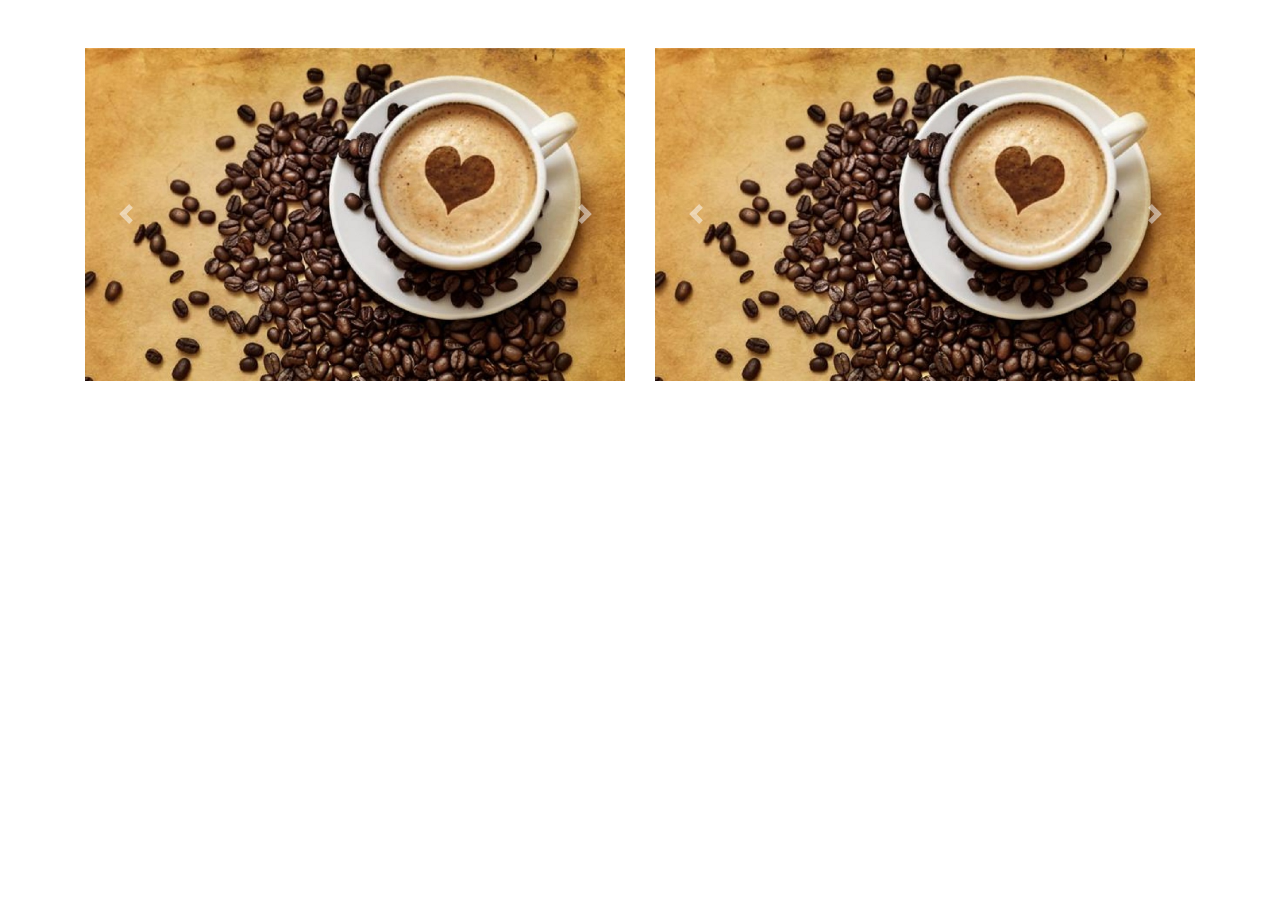
<file: index.html>
<!doctype html>
<html lang="en">

<head>
	<!-- Required meta tags -->
	<meta charset="utf-8">
	<meta name="viewport" content="width=device-width, initial-scale=1, shrink-to-fit=no">

	<!-- Bootstrap CSS -->
	<link rel="stylesheet" href="css/bootstrap.css">

	<title>Aprendiendo bootstrap</title>
</head>

<body>
	<div class="container my-5">
		<div class="row">
			<div class="col-md-6">
				<div id="slide1" class="carousel slide" data-ride="carousel">
					<div class="carousel-inner">
						<div class="carousel-item active">
							<img src="img/1.jpg" class="d-block w-100" alt="...">
						</div>
						<div class="carousel-item">
							<img src="img/2.jpg" class="d-block w-100" alt="...">
						</div>
						<div class="carousel-item">
							<img src="img/3.jpg" class="d-block w-100" alt="...">
						</div>
					</div>
					<a class="carousel-control-prev" href="#slide1" role="button" data-slide="prev">
						<span class="carousel-control-prev-icon" aria-hidden="true"></span>
						<span class="sr-only">Previous</span>
					</a>
					<a class="carousel-control-next" href="#slide1" role="button" data-slide="next">
						<span class="carousel-control-next-icon" aria-hidden="true"></span>
						<span class="sr-only">Next</span>
					</a>
				</div>
			</div>

			<div class="col-md-6">
				<div id="slide2" class="carousel slide carousel-fade" data-ride="carousel">
					<div class="carousel-inner">
						<div class="carousel-item active">
							<img src="img/1.jpg" class="d-block w-100" alt="...">
						</div>
						<div class="carousel-item">
							<img src="img/2.jpg" class="d-block w-100" alt="...">
						</div>
						<div class="carousel-item">
							<img src="img/3.jpg" class="d-block w-100" alt="...">
						</div>
					</div>
					<a class="carousel-control-prev" href="#slide2" role="button" data-slide="prev">
						<span class="carousel-control-prev-icon" aria-hidden="true"></span>
						<span class="sr-only">Previous</span>
					</a>
					<a class="carousel-control-next" href="#slide2" role="button" data-slide="next">
						<span class="carousel-control-next-icon" aria-hidden="true"></span>
						<span class="sr-only">Next</span>
					</a>
				</div>
			</div>





		</div>
	</div>

	<!-- Optional JavaScript -->
	<!-- jQuery first, then Popper.js, then Bootstrap JS -->
	<script src="https://code.jquery.com/jquery-3.3.1.slim.min.js"
		integrity="sha384-q8i/X+965DzO0rT7abK41JStQIAqVgRVzpbzo5smXKp4YfRvH+8abtTE1Pi6jizo"
		crossorigin="anonymous"></script>
	<script src="https://cdnjs.cloudflare.com/ajax/libs/popper.js/1.14.7/umd/popper.min.js"
		integrity="sha384-UO2eT0CpHqdSJQ6hJty5KVphtPhzWj9WO1clHTMGa3JDZwrnQq4sF86dIHNDz0W1"
		crossorigin="anonymous"></script>
	<script src="js/bootstrap.js"></script>
</body>

</html>
</file>
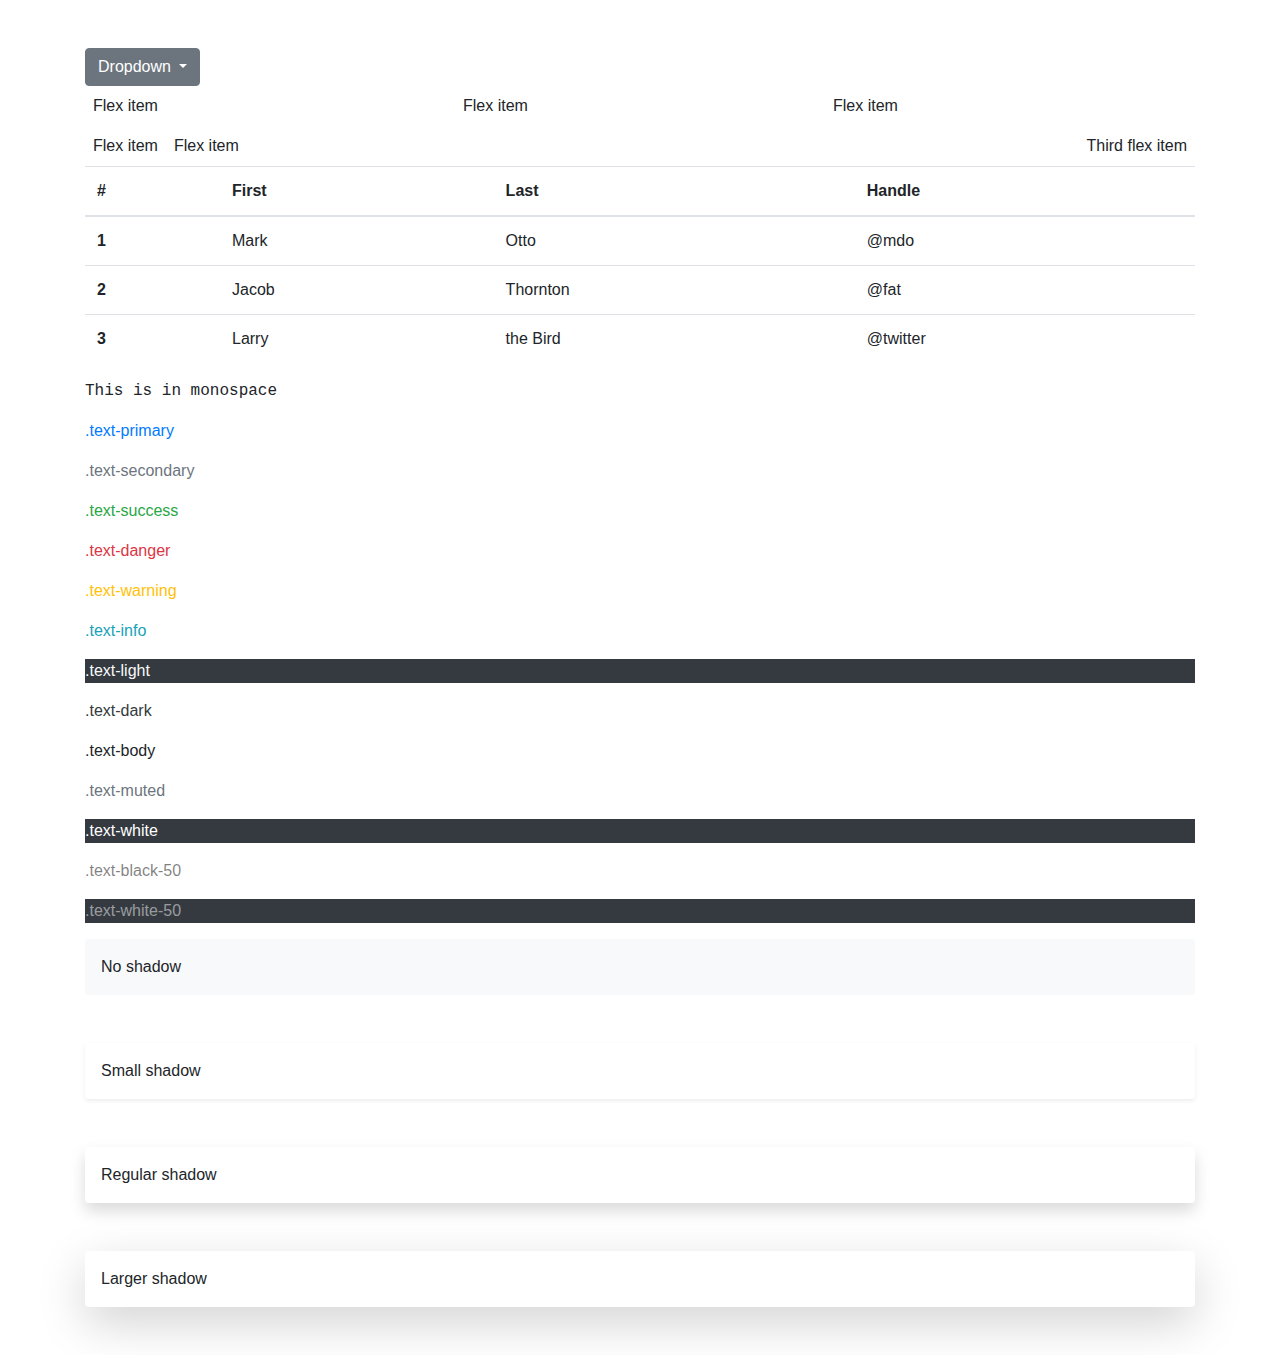
<file: index2.html>
<!doctype html>
<html lang="en">

<head>
    <!-- Required meta tags -->
    <meta charset="utf-8">
    <meta name="viewport" content="width=device-width, initial-scale=1, shrink-to-fit=no">

    <!-- Bootstrap CSS -->
    <link rel="stylesheet" href="https://stackpath.bootstrapcdn.com/bootstrap/4.3.1/css/bootstrap.min.css"
        integrity="sha384-ggOyR0iXCbMQv3Xipma34MD+dH/1fQ784/j6cY/iJTQUOhcWr7x9JvoRxT2MZw1T" crossorigin="anonymous">

    <title>Hello, world!</title>
</head>

<body>
    <div class="container mt-5">
        <div class="dropdown">
            <button class="btn btn-secondary dropdown-toggle" type="button" id="dropdownMenu2" data-toggle="dropdown"
                aria-haspopup="true" aria-expanded="false">
                Dropdown
            </button>
            <div class="dropdown-menu" aria-labelledby="dropdownMenu2">
                <button class="dropdown-item" type="button">Action</button>
                <span class="text-danger dropdown-item-text">Texto</span>
                <button class="dropdown-item" type="button">Another action</button>
                <button class="dropdown-item" type="button">Something else here</button>
            </div>
        </div>
        <div class="d-flex bd-highlight">
            <div class="p-2 flex-fill bd-highlight">Flex item</div>
            <div class="p-2 flex-fill bd-highlight">Flex item</div>
            <div class="p-2 flex-fill bd-highlight">Flex item</div>
        </div>

        <div class="d-flex bd-highlight">
            <div class="p-2 bd-highlight">Flex item</div>
            <div class="p-2 flex-grow-1 bd-highlight">Flex item</div>
            <div class="p-2 bd-highlight">Third flex item</div>
        </div>

        <table class="table">
            <thead>
                <tr>
                    <th scope="col">#</th>
                    <th scope="col">First</th>
                    <th scope="col">Last</th>
                    <th scope="col">Handle</th>
                </tr>
            </thead>
            <tbody>
                <tr>
                    <th scope="row">1</th>
                    <td>Mark</td>
                    <td>Otto</td>
                    <td>@mdo</td>
                </tr>
                <tr>
                    <th scope="row">2</th>
                    <td>Jacob</td>
                    <td>Thornton</td>
                    <td>@fat</td>
                </tr>
                <tr>
                    <th scope="row">3</th>
                    <td>Larry</td>
                    <td>the Bird</td>
                    <td>@twitter</td>
                </tr>
            </tbody>
        </table>

        <p class="text-monospace">This is in monospace</p>

        <p class="text-primary">.text-primary</p>
        <p class="text-secondary">.text-secondary</p>
        <p class="text-success">.text-success</p>
        <p class="text-danger">.text-danger</p>
        <p class="text-warning">.text-warning</p>
        <p class="text-info">.text-info</p>
        <p class="text-light bg-dark">.text-light</p>
        <p class="text-dark">.text-dark</p>
        <p class="text-body">.text-body</p>
        <p class="text-muted">.text-muted</p>
        <p class="text-white bg-dark">.text-white</p>
        <p class="text-black-50">.text-black-50</p>
        <p class="text-white-50 bg-dark">.text-white-50</p>

        <div class="shadow-none p-3 mb-5 bg-light rounded">No shadow</div>
        <div class="shadow-sm p-3 mb-5 bg-white rounded">Small shadow</div>
        <div class="shadow p-3 mb-5 bg-white rounded">Regular shadow</div>
        <div class="shadow-lg p-3 mb-5 bg-white rounded">Larger shadow</div>




    </div>
    <!-- Optional JavaScript -->
    <!-- jQuery first, then Popper.js, then Bootstrap JS -->
    <script src="https://code.jquery.com/jquery-3.3.1.slim.min.js"
        integrity="sha384-q8i/X+965DzO0rT7abK41JStQIAqVgRVzpbzo5smXKp4YfRvH+8abtTE1Pi6jizo"
        crossorigin="anonymous"></script>
    <script src="https://cdnjs.cloudflare.com/ajax/libs/popper.js/1.14.7/umd/popper.min.js"
        integrity="sha384-UO2eT0CpHqdSJQ6hJty5KVphtPhzWj9WO1clHTMGa3JDZwrnQq4sF86dIHNDz0W1"
        crossorigin="anonymous"></script>
    <script src="https://stackpath.bootstrapcdn.com/bootstrap/4.3.1/js/bootstrap.min.js"
        integrity="sha384-JjSmVgyd0p3pXB1rRibZUAYoIIy6OrQ6VrjIEaFf/nJGzIxFDsf4x0xIM+B07jRM"
        crossorigin="anonymous"></script>
</body>

</html>
</file>
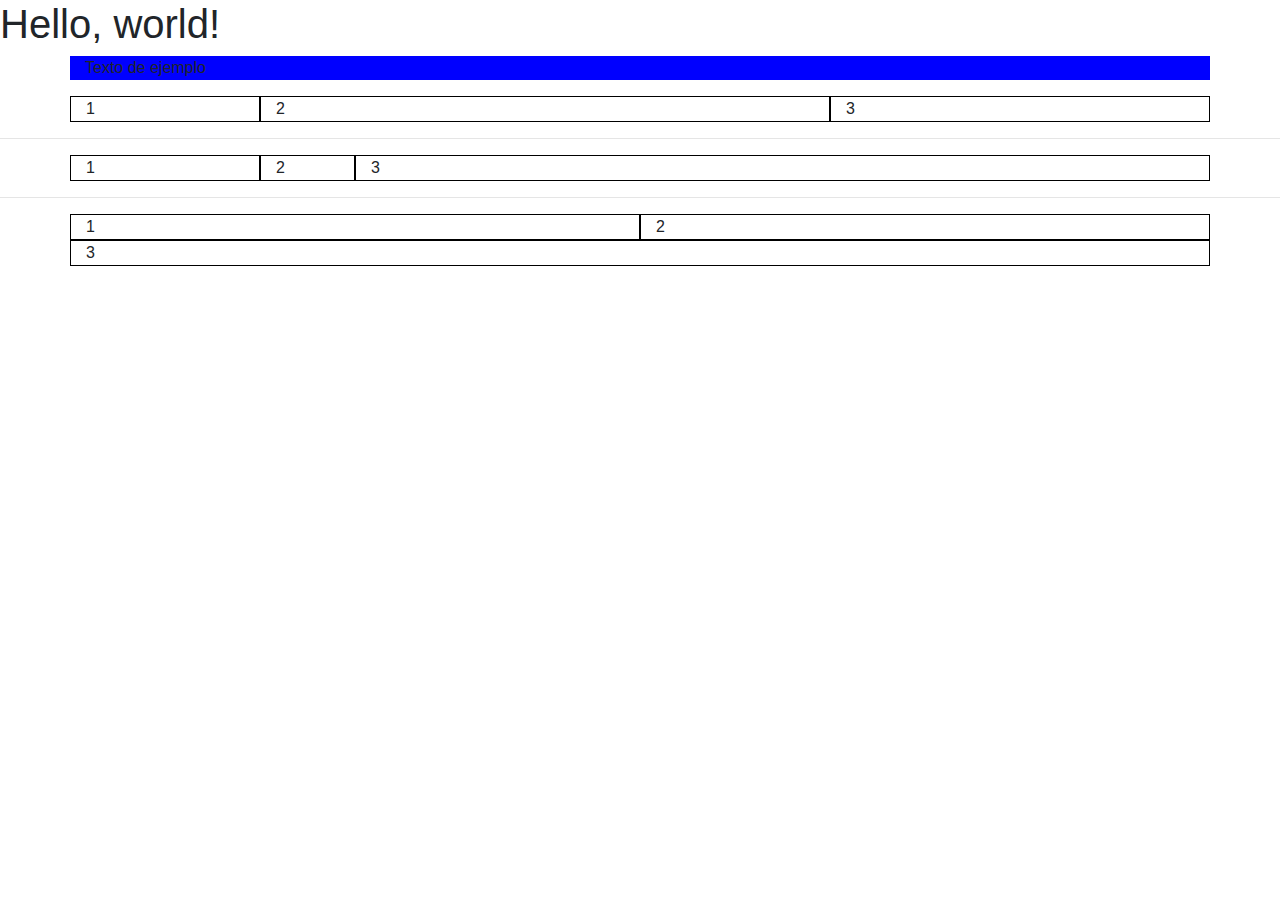
<file: index3.html>
<!doctype html>
<html lang="en">

<head>
    <!-- Required meta tags -->
    <meta charset="utf-8">
    <meta name="viewport" content="width=device-width, initial-scale=1, shrink-to-fit=no">

    <!-- Bootstrap CSS -->
    <link rel="stylesheet" href="css/bootstrap.min.css">

<style>
    .fondo{background: blue;}
    .borde{border: 1px solid #000}
</style>

</head>

<body>
    <h1>Hello, world!</h1>
    <div class="container fondo">
        <p>Texto de ejemplo</p>
    </div>
    <div class="container">
        <div class="row">
            <div class="col-2 borde">1</div>
            <div class="col-6 borde">2</div>
            <div class="col-4 borde">3</div>
        </div>
    </div>

    <hr>

    <div class="container">
            <div class="row">
                <div class="col-sm-6 col-md-4 col-lg-2 col-lx-12 borde">1</div>
                <div class="col-sm-6 col-md-4 col-lg-1 col-lx-12 borde">2</div>
                <div class="col-sm-12 col-md-4 col-lg-9 col-lx-12 borde">3</div>
            </div>
        </div>

        <hr>

    <div class="container">
            <div class="row">
                <div class="col borde">1</div>
                <div class="col borde">2</div>
                <div class="w-100"></div>
                <div class="col borde">3</div>
            </div>
        </div>



    <!-- Optional JavaScript -->
    <!-- jQuery first, then Popper.js, then Bootstrap JS -->
    <script src="https://code.jquery.com/jquery-3.3.1.slim.min.js"
        integrity="sha384-q8i/X+965DzO0rT7abK41JStQIAqVgRVzpbzo5smXKp4YfRvH+8abtTE1Pi6jizo"
        crossorigin="anonymous"></script>
    <script src="https://cdnjs.cloudflare.com/ajax/libs/popper.js/1.14.7/umd/popper.min.js"
        integrity="sha384-UO2eT0CpHqdSJQ6hJty5KVphtPhzWj9WO1clHTMGa3JDZwrnQq4sF86dIHNDz0W1"
        crossorigin="anonymous"></script>
    <script src="js/bootstrap.min.js"></script>
</body>

</html>
</file>
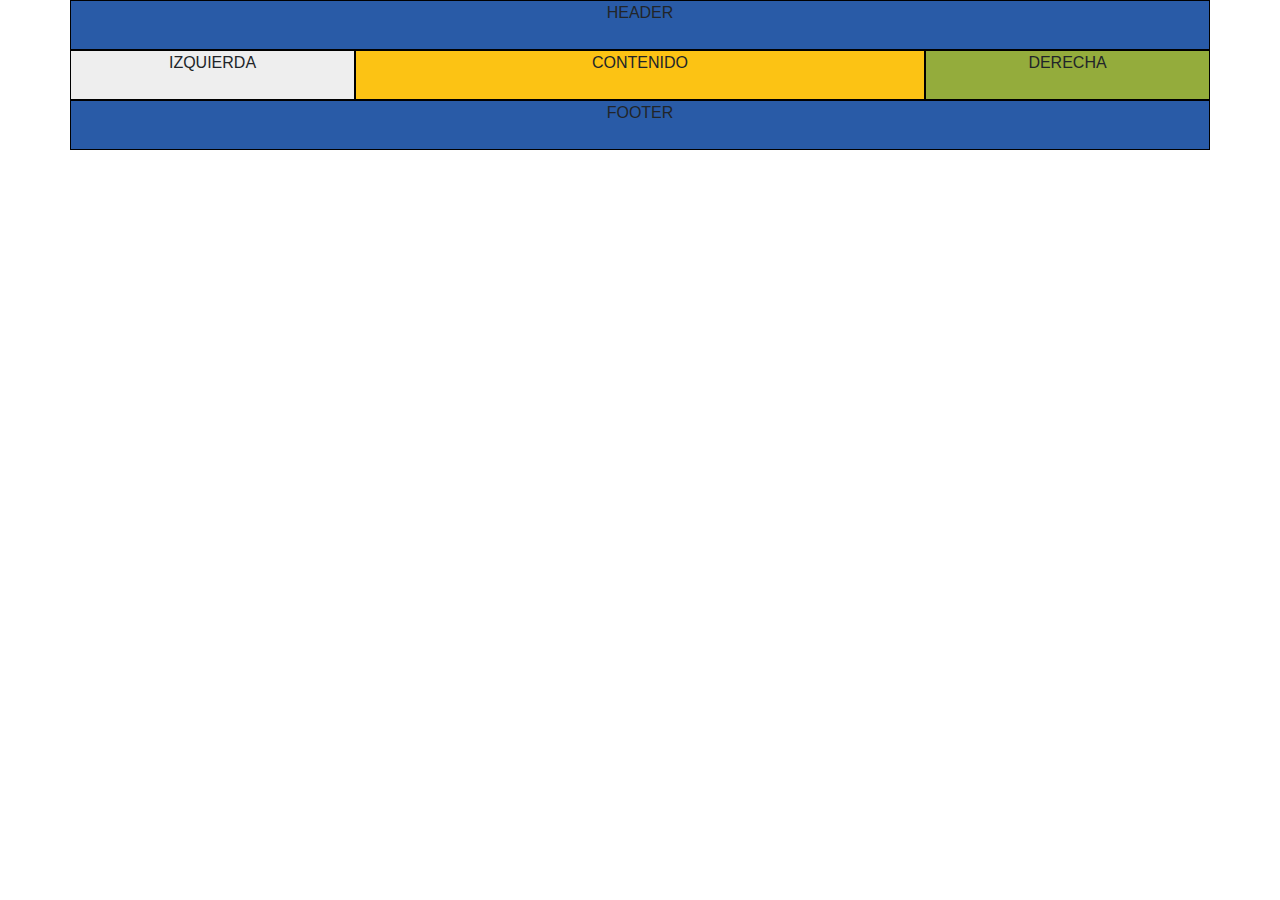
<file: index4.html>
<!doctype html>
<html lang="en">

<head>
    <!-- Required meta tags -->
    <meta charset="utf-8">
    <meta name="viewport" content="width=device-width, initial-scale=1, shrink-to-fit=no">

    <!-- Bootstrap CSS -->
    <link rel="stylesheet" href="css/bootstrap.min.css">
    <style>
    .borde{border: 1px solid #000; text-align: center; height: 50px;}
    .color1{background: #eeeeee}
    .color2{background: #fcc314}
    .color3{background: #94ac3c}
    .color4{background: #295ba7}
    </style>

</head>

<body>
   <div class="container">
       <div class="row">
        <div class="borde color4 col-sm-12">HEADER</div>
       </div>
       <div class="row">
        <div class="borde color1 col-sm-6 col-md-3">IZQUIERDA</div>
        <div class="borde color2 col-sm-6 col-md-6">CONTENIDO</div>
        <div class="borde color3 col-sm-12 col-md-3">DERECHA</div>
       </div>
       <div class="row">
        <div class="borde color4 col-sm-12">FOOTER</div>
       </div>
   </div>




    

    <!-- Optional JavaScript -->
    <!-- jQuery first, then Popper.js, then Bootstrap JS -->
    <script src="https://code.jquery.com/jquery-3.3.1.slim.min.js"
        integrity="sha384-q8i/X+965DzO0rT7abK41JStQIAqVgRVzpbzo5smXKp4YfRvH+8abtTE1Pi6jizo"
        crossorigin="anonymous"></script>
    <script src="https://cdnjs.cloudflare.com/ajax/libs/popper.js/1.14.7/umd/popper.min.js"
        integrity="sha384-UO2eT0CpHqdSJQ6hJty5KVphtPhzWj9WO1clHTMGa3JDZwrnQq4sF86dIHNDz0W1"
        crossorigin="anonymous"></script>
    <script src="js/bootstrap.min.js"></script>
</body>

</html>
</file>
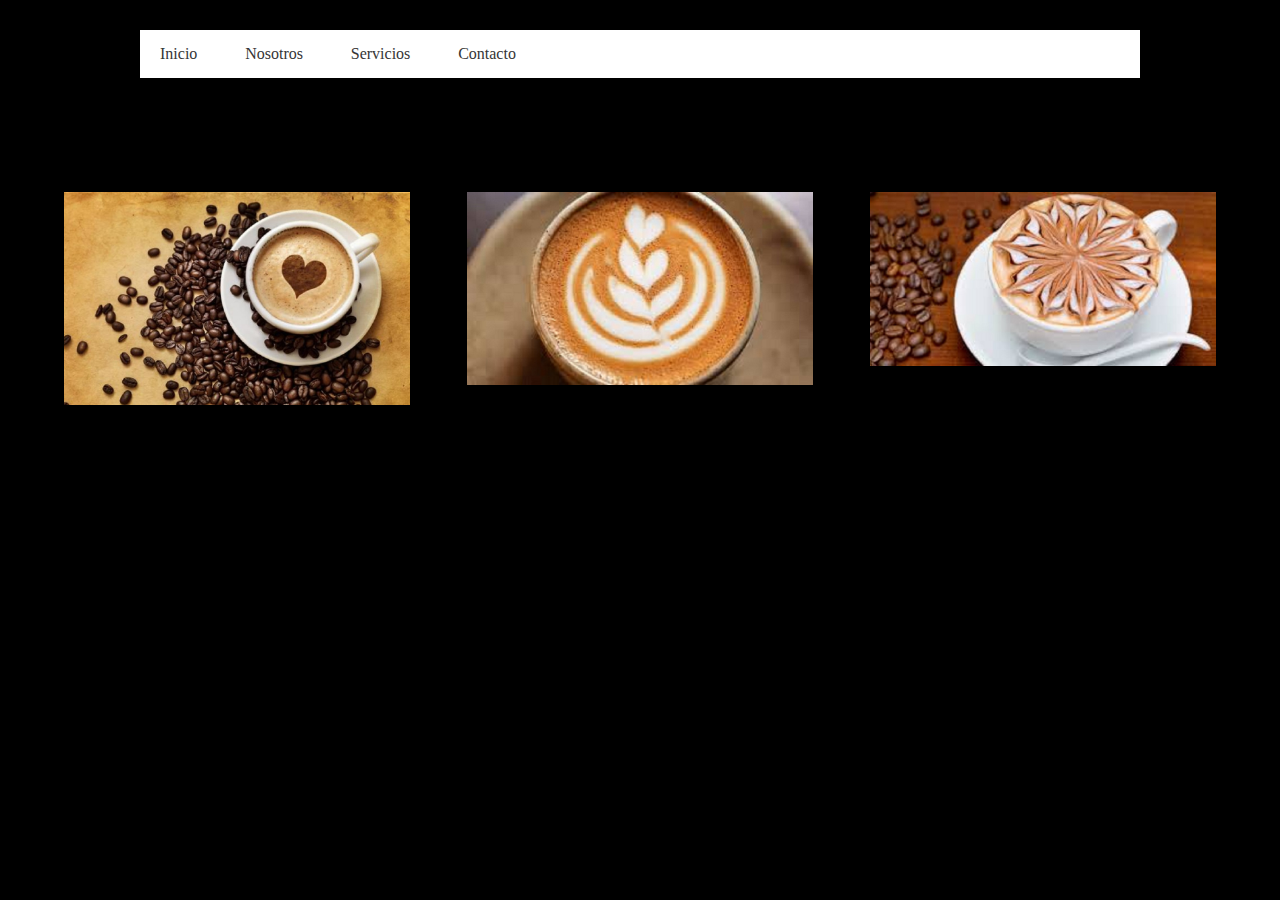
<file: index5.html>
<!DOCTYPE html>
<html lang="en">

<head>
    <meta charset="UTF-8">
    <meta name="viewport" content="width=device-width, initial-scale=1.0">
    <meta http-equiv="X-UA-Compatible" content="ie=edge">
    <title>Pruebas</title>
    <link rel="stylesheet" href="styles.css">
</head>

<body>
        <header>
                <nav class="navegacion">
                    <ul class="menu">
                        <li><a href="#">Inicio</a></li>
                        <li><a href="#">Nosotros</a></li>
                        <li><a href="#">Servicios</a>
                            <ul class="submenu">
                                <li><a href="#">Servicio #1</a></li>
                                <li><a href="#">Servicio #2</a></li>
                                <li><a href="#">Servicio #3</a></li>
                            </ul>
                        </li>
                        <li><a href="#">Contacto</a></li>
                    </ul>
                </nav>
            </header>
            
    <section class="portafolio">
        <h1>Nuestro Portafolio</h1>
        <div class="portafolio-container">
            <section class="portafolio-item">
                <img src="img/1.jpg" alt="" class="portafolio-img">
                <section class="portafolio-text">
                    <h2>Lorem ipsum</h2>
                    <p>Lorem ipsum dolor sit amet, consectetur adipisicing elit. Ipsam distinctio illum iure facilis
                        cumque saepe, dolorem, minus praesentium maiores id.</p>
                </section>
            </section>
            <section class="portafolio-item">
                <img src="img/2.jpg" alt="" class="portafolio-img">
                <section class="portafolio-text">
                    <h2>Lorem ipsum</h2>
                    <p>Lorem ipsum dolor sit amet, consectetur adipisicing elit. Ipsam distinctio illum iure facilis
                        cumque saepe, dolorem, minus praesentium maiores id.</p>
                </section>
            </section>
            <section class="portafolio-item">
                <img src="img/3.jpg" alt="" class="portafolio-img">
                <section class="portafolio-text">
                    <h2>Lorem ipsum</h2>
                    <p>Lorem ipsum dolor sit amet, consectetur adipisicing elit. Ipsam distinctio illum iure facilis
                        cumque saepe, dolorem, minus praesentium maiores id.</p>
                </section>
            </section>
        </div>
    </section>
</body>

</html>
</file>
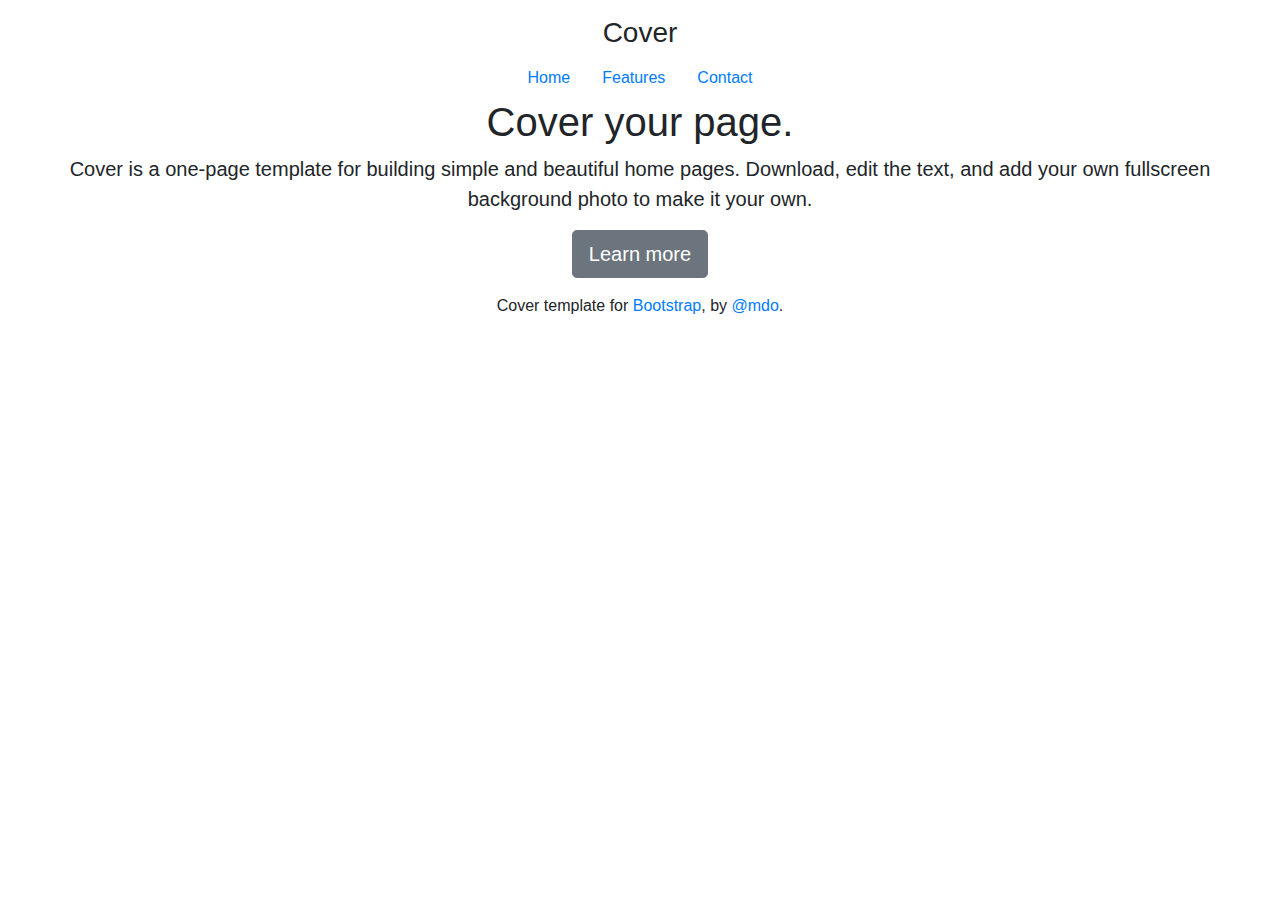
<file: index6.html>
<!DOCTYPE html>
<html lang="en">

<head>
    <meta charset="UTF-8">
    <meta name="viewport" content="width=device-width, initial-scale=1.0">
    <meta http-equiv="X-UA-Compatible" content="ie=edge">    
    <link rel="stylesheet" href="https://stackpath.bootstrapcdn.com/bootstrap/4.3.1/css/bootstrap.min.css" integrity="sha384-ggOyR0iXCbMQv3Xipma34MD+dH/1fQ784/j6cY/iJTQUOhcWr7x9JvoRxT2MZw1T" crossorigin="anonymous">
    <title>Document</title>
</head>


        <body class="text-center">
                <div class="cover-container d-flex w-100 h-100 p-3 mx-auto flex-column">
              <header class="masthead mb-auto">
                <div class="inner">
                  <h3 class="masthead-brand">Cover</h3>
                  <nav class="nav nav-masthead justify-content-center">
                    <a class="nav-link active" href="#">Home</a>
                    <a class="nav-link" href="#">Features</a>
                    <a class="nav-link" href="#">Contact</a>
                  </nav>
                </div>
              </header>
            
              <main role="main" class="inner cover">
                <h1 class="cover-heading">Cover your page.</h1>
                <p class="lead">Cover is a one-page template for building simple and beautiful home pages. Download, edit the text, and add your own fullscreen background photo to make it your own.</p>
                <p class="lead">
                  <a href="#" class="btn btn-lg btn-secondary">Learn more</a>
                </p>
              </main>
            
              <footer class="mastfoot mt-auto">
                <div class="inner">
                  <p>Cover template for <a href="https://getbootstrap.com/">Bootstrap</a>, by <a href="https://twitter.com/mdo">@mdo</a>.</p>
                </div>
              </footer>
            </div>
        


    <script src="https://code.jquery.com/jquery-3.3.1.slim.min.js"
        integrity="sha384-q8i/X+965DzO0rT7abK41JStQIAqVgRVzpbzo5smXKp4YfRvH+8abtTE1Pi6jizo"
        crossorigin="anonymous"></script>
    <script src="https://cdnjs.cloudflare.com/ajax/libs/popper.js/1.14.7/umd/popper.min.js"
        integrity="sha384-UO2eT0CpHqdSJQ6hJty5KVphtPhzWj9WO1clHTMGa3JDZwrnQq4sF86dIHNDz0W1"
        crossorigin="anonymous"></script>
    <script src="https://stackpath.bootstrapcdn.com/bootstrap/4.3.1/js/bootstrap.min.js"
        integrity="sha384-JjSmVgyd0p3pXB1rRibZUAYoIIy6OrQ6VrjIEaFf/nJGzIxFDsf4x0xIM+B07jRM"
        crossorigin="anonymous"></script>
</body>

</html>
</file>
<file: styles.css>
*{
	margin: 0;
	padding: 0;
    box-sizing: border-box;
}	

img{
	width: 100%;
}

body{
	background: rgb(0, 0, 0);
	font-family: monospace;
}

header{
	width: 100%;
}

.navegacion{
	width: 1000px;
	margin: 30px auto;
	background: #fff;
}

.navegacion ul{
	list-style: none;
}

.menu > li{
	position: relative;
	display: inline-block;
}

.menu > li > a{
	display: block;
	padding: 15px 20px;
	color: #353535;
	font-family: 'Open sans';
	text-decoration: none;
}

.menu li a:hover{
	color: #CE7D35;
	transition: all .3s;
}

/* Submenu*/

.submenu{
	position: absolute;
	background: #333333;
	width: 120%;
	visibility: hidden;
	opacity: 0;
	transition: opacity 1.5s;
}

.submenu li a{
	display: block;
	padding: 15px;
	color: #fff;
	font-family: 'Open sans';
	text-decoration: none;
}

.menu li:hover .submenu{
	visibility: visible;
	opacity: 1;
}


.portafolio{
	width: 90%;
	max-width: 1400px;
	margin: 0 auto;
}

.portafolio h1{
	text-align: center;
	font-size: 38px;
	margin: 15px 0px 40px;
}

.portafolio-container{
	display: flex;
	justify-content: space-between;
	-ms-flex-pack: justify;
	justify-content: space-between;
}

.portafolio-item{
	width: 30%;
	position: relative;
	overflow: hidden;
}

.portafolio-img{
	transition: all 0.5s;
}

.portafolio-text{
	position: absolute;
	bottom: 0;
	padding: 20px;
	background: rgba(0,0,0,0.7);
	color: #fff;
	transform: translateY(100%);
    transition: all 0.5s ease-out;
}

.portafolio-text p{
	text-align: justify;
}

.portafolio-item:hover .portafolio-text{	
	transform: translateY(0%);
}

.portafolio-item:hover .portafolio-img{
	transform: scale(1.15);
}
</file>
